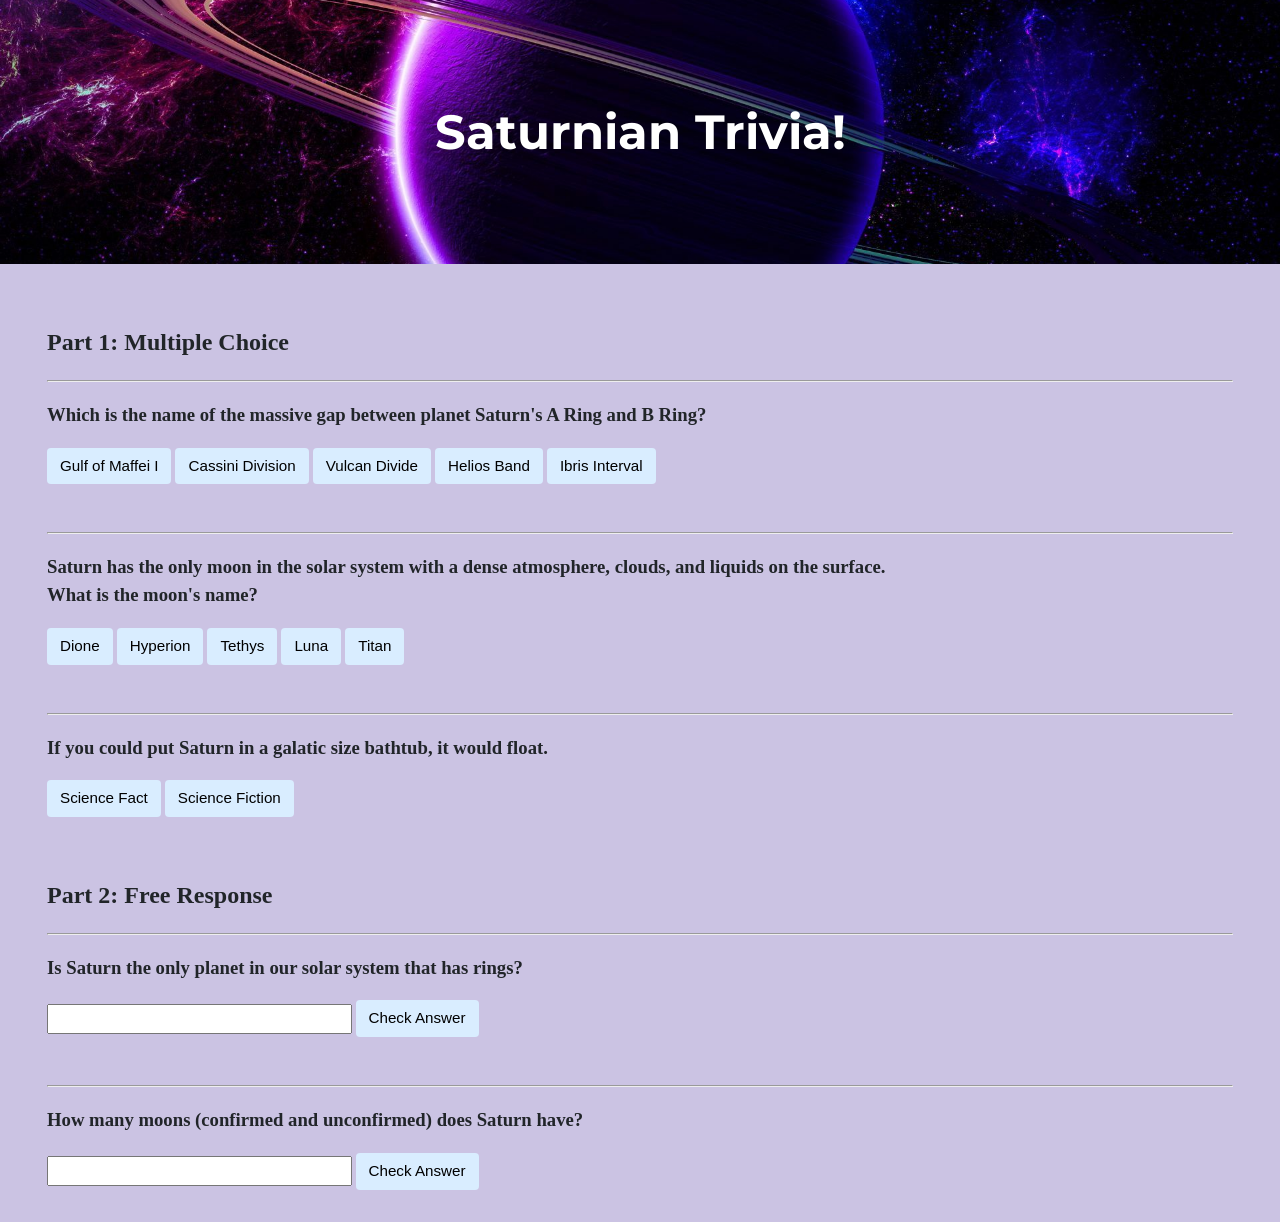
<file: index.html>
<!DOCTYPE html>

<html lang="en">
    <head>
        <link href="https://fonts.googleapis.com/css2?family=Montserrat:wght@500&display=swap" rel="stylesheet">
        <link href="styles.css" rel="stylesheet">
        <title>Trivia!</title>

        <script>
            //create play method for the confirmation sound
            function play()
            {
            var audio = new Audio('Saturn_sound.mp3');
            audio.play();
            }

            //Color buttons and fields and play confirmation sound according to whether the answer is correct or not
            function colorGreen(ans, pId)
                {
                    ans.style.backgroundColor = '#74c798';
                    document.getElementById(pId).innerHTML = "Correct!";
                    play();
                }
            function colorRed(ans, pId)
                {
                    ans.style.backgroundColor = '#EE9191';
                    document.getElementById(pId).innerHTML = "Incorrect";
                }


        //called by the form listener to check the user's response for correctness
            function checker1()
                {
                    var response1 = document.querySelector('#check1');
                    if(response1.value == "no" || response1.value == "NO" || response1.value == "No")
                    {
                        colorGreen(response1, "fill1");
                    }
                    else
                    {
                    colorRed(response1, "fill1");
                    }
                }

            function checker2()
                {
                 var response2 = document.querySelector('#check2');
                    if(response2.value == 82 || response2.value == "eighty-two" || response2.value == "Eighty-two")
                    {
                        colorGreen(response2, "fill2");
                    }
                    else
                    {
                    colorRed(response2, "fill2");
                    }
                }


        //form listener for the clicking of onsubmit to submit free answer form
            function flisten()
                {
                    document.querySelector('form').addEventListener('submit', checker1, checker2)
                 }
            document.addEventListener('DOMContentLoaded', flisten);
        </script>
    </head>

    <body>
        <div class="saturn-image">
            <div class="jumbotron">
            <h1>Saturnian Trivia!</h1>
            </div>
        </div>

        <div class="container">

            <div class="section">
                <h2>Part 1: Multiple Choice </h2>
                <hr>
                <!-- Ask multiple choice question and create clickable buttons for answer options -->
                     <h3>
                        Which is the name of the massive gap between planet Saturn's A Ring and B Ring?
                    </h3>
                    <button id = "Maffei" onclick = "colorRed(Maffei, 'multi1')" class = 'wrong' >Gulf of Maffei I </button>
                    <button id = "Cassini" onclick = "colorGreen(Cassini, 'multi1')" class = 'right'>Cassini Division</button>
                    <button id = "Vulcan" onclick = "colorRed(Vulcan, 'multi1')" class = 'wrong'>Vulcan Divide</button>
                    <button id = "Helios" onclick = "colorRed(Helios, 'multi1')" class = 'wrong'>Helios Band</button>
                    <button id = "Ibris" onclick = "colorRed(Ibris, 'multi1')" class = 'wrong'>Ibris Interval</button>
            </div>

            <p id="multi1"></p>

            <div class="section">
                <hr>
                <!-- Ask multiple choice question and create clickable buttons for answer options -->
                     <h3>
                        Saturn has the only moon in the solar system with a dense atmosphere, clouds, and liquids on the surface. <br>
                        What is the moon's name?
                    </h3>
                    <button id = "Dione" onclick = "colorRed(Dione, 'multi2')" class = 'wrong' >Dione </button>
                    <button id = "Hyperion" onclick = "colorRed(Hyperion, 'multi2')" class = 'wrong'>Hyperion</button>
                    <button id = "Tethys" onclick = "colorRed(Tethys, 'multi2')" class = 'wrong'>Tethys</button>
                    <button id = "Luna" onclick = "colorRed(Luna, 'multi2')" class = 'wrong'>Luna</button>
                    <button id = "Titan" onclick = "colorGreen(Titan, 'multi2')" class = 'right'>Titan</button>
            </div>
            <p id="multi2"></p>

             <div class="section">
                <hr>
                <!-- Ask multiple choice question and create clickable buttons for answer options -->
                     <h3>
                        If you could put Saturn in a galatic size bathtub, it would float. <br>

                    </h3>
                    <button id = "fact" onclick = "colorGreen(fact, 'multi3')" class = 'right'>Science Fact</button>
                    <button id = "fiction" onclick = "colorRed(fiction, 'multi3')" class = 'wrong' >Science Fiction </button>

            </div>
            <p id="multi3"></p>


            <div class="section">
                <h2>Part 2: Free Response</h2>
                <hr>
                <!--Ask free response question and use onsubmit with form to submit the answer for checking-->
                <h3>
                    Is Saturn the only planet in our solar system that has rings?
                </h3>
                <form onsubmit ="setTimeout(checker1, 1000); return false;">
                    <input id="check1" type ="text" >
                    <input type = "submit" value = "Check Answer">
                </form>
            </div>

            <p id="fill1"></p>

            <div class="section">
                <hr>
                <!--Ask free response question and use onsubmit with form to submit the answer for checking-->
                <h3>
                    How many moons (confirmed and unconfirmed) does Saturn have?
                </h3>
                <form onsubmit ="setTimeout(checker2, 1000); return false;">
                    <input id="check2" type ="text" >
                    <input type = "submit" value = "Check Answer">
                </form>
            </div>

             <p id="fill2"></p>
            </div>
    </body>
</html>
</file>
<file: styles.css>
/*Changed background-color to match theme*/
body {
    background-color: #CBC3E3;
    color: #212529;
    font-size: 1rem;
    font-weight: 400;
    line-height: 1.5;
    margin: 0;
    text-align: left;
}

.container {
    margin-left: auto;
    margin-right: auto;
    padding-left: 15px;
    padding-right: 15px;
}

/*Added a banner image*/
.saturn-image {
  background-image: url("./saturn.jpg");
  height: 33%;
  background-position: center;
  background-repeat: no-repeat;
  background-size: cover;
  position: relative;
}

.jumbotron {
    color: #fff;
    margin-bottom: 2rem;
    padding: 4rem 3rem;
    text-align: center;
}

.section {
    padding: 0.5rem 2rem 1rem 2rem;
}

/*change hover color to match theme*/
.section:hover {
    background-color: #f5f5f5;
    transition: color 2s ease-in-out, background-color 0.15s ease-in-out;
}

h1 {
    font-family: 'Montserrat', sans-serif;
    font-size: 48px;
}

button, input[type="submit"] {
    background-color: #d9edff;
    border: 1px solid transparent;
    border-radius: 0.25rem;
    font-size: 0.95rem;
    font-weight: 400;
    line-height: 1.5;
    padding: 0.375rem 0.75rem;
    text-align: center;
    transition: color 0.15s ease-in-out, background-color 0.15s ease-in-out, border-color 0.15s ease-in-out, box-shadow 0.15s ease-in-out;
    vertical-align: middle;
}


input[type="text"] {
    line-height: 1.8;
    width: 25%;
}

input[type="text"]:hover {
    background-color: #f5f5f5;
    transition: color 2s ease-in-out, background-color 0.15s ease-in-out;
}
</file>
